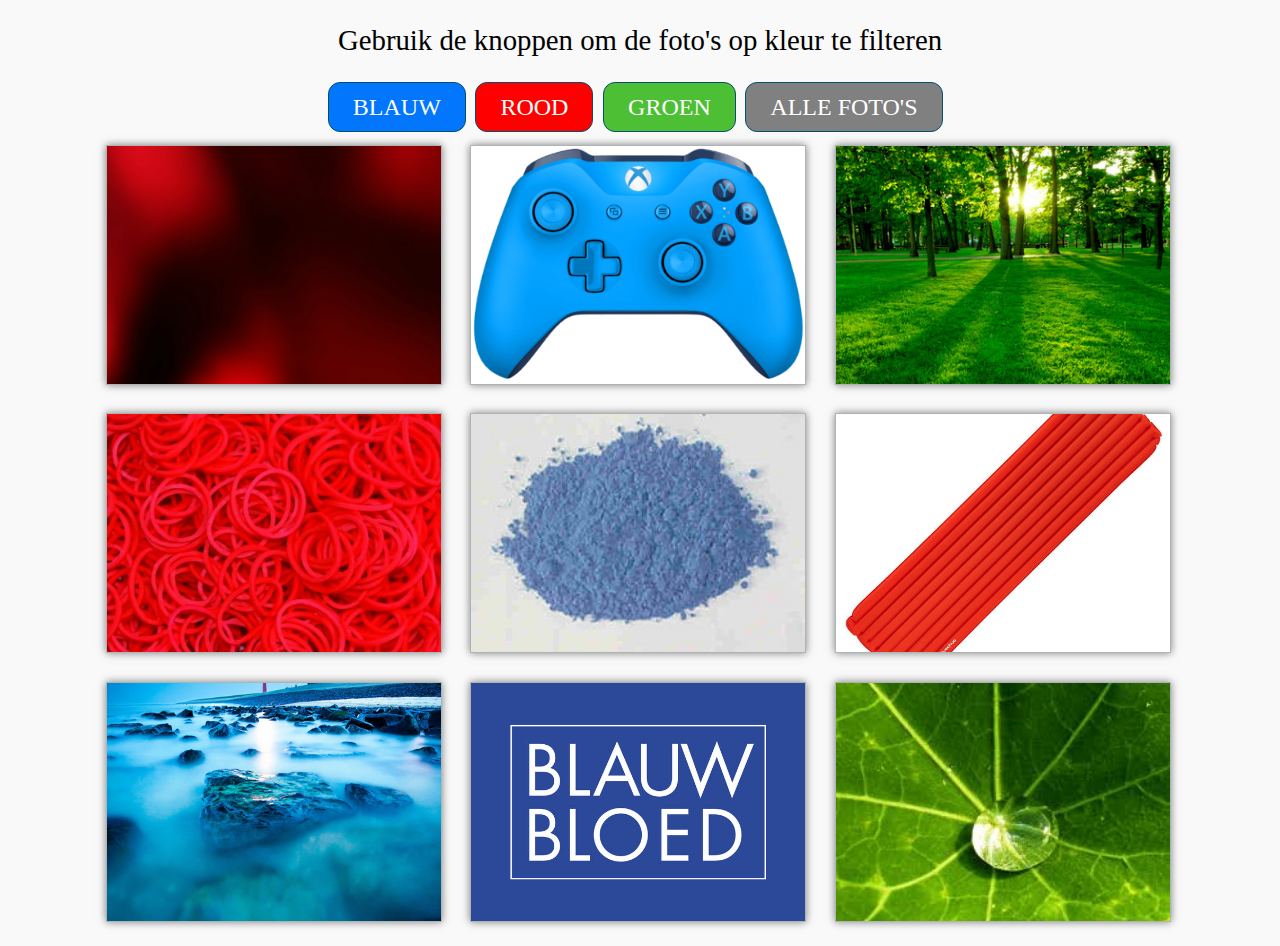
<file: Opdracht1/Versie3/FFD_Opdracht1_Versie#3/index.html>
<!DOCTYPE html>
<html lang="nl">
<head>
    <meta charset="UTF-8">
    <meta name="viewport" content="width=device-width, initial-scale=1.0">
    <link rel="stylesheet" href="css/main.css">
    <title>Foto's filteren</title>
</head>

<body>

  <header>
  <h1>Gebruik de knoppen om de foto's op kleur te filteren</h1>
  <section class="filters">
       <button1 class="knopblauw">blauw</button1>
       <button2 class="knoprood">rood</button2>
       <button3 class="knopgroen">groen</button3>
        <a class= "reset" href="index.html">Alle foto's</a>
   </section>
     </header>

   <main>
<section class="rood">
 <img src="img/rood.jpg" alt="">
</section>

<section class="blauw1">
 <img src="img/blauw.png" alt="">
</section>

<section class="groen">
 <img src="img/groen4.jpg" alt="">
</section>

<section class="rood1">
 <img src="img/rood4.jpg" alt="">
</section>

<section class="blauw2">
 <img src="img/blauw2.jpg" alt="">
</section>

<section class="rood2">
 <img src="img/rood3.jpg" alt="">
</section>

<section class="blauw3">
 <img src="img/blauw3.jpg" alt="">
</section>

<section class="blauw4">
 <img src="img/blauw4.jpg" alt="">
</section>

<section class="groen1">
 <img src="img/groen2.jpeg" alt="">
</section>

</main>
     <script src="js/filter.js"></script>
</body>
</html>
</file>
<file: Opdracht1/Versie3/FFD_Opdracht1_Versie#3/css/main.css>
/*********************************************************************************/

/* Pagina*/

/*********************************************************************************/

* {
  box-sizing: border-box;
  font: 100% / 1.5 'American Typewriter';
}

/*********************************************************************************/

/* Content*/

/*********************************************************************************/

header h1 {
  display: flex;
  justify-content: center;
  /* font-weight:lighter; */

}

/*********************************************************************************/

/* Content*/

/*********************************************************************************/

h1 {
  color: black;
  font-size: 1.8em;
}

body {
background-color: #F9F9F9 ;
}

main {
  display: flex;
  flex-wrap: wrap;
}

main {
  justify-content: center;
}

main section {
  width: 21em;
  height: 15em;
  margin: 1em;
}

img {
  width: 100%;
  height: 100%;
  object-fit: cover;
}

/**********************************************************************************/

/* Buttons*/

/*********************************************************************************/


.filters {
  display: flex;
  justify-content: center;
}

section.rood, section.blauw, section.groen, section.rood1, section.rood2, section.blauw1,
section.blauw2, section.blauw3, section.blauw4, section.groen1 {
  display: flex;
  flex-direction: column;
  border: .05em solid rgba(0, 0, 0, .2);
  background-color: hsla(175, 23%, 45%, 0.2);
  box-shadow: 0 0 .5em rgba(0, 0, 0, .5);
  transition: all 2.5s;
  margin-top: .8em;
  margin-left: .8em;
}

section.verdwijnrood {
  display: none;
}

section.verdwijnblauw {
  display: none;
}

section.verdwijngroen {
  display: none;
}

section>button1, button2, button3, .reset {
  padding: .5em 1em;
  align-self: center;
  font-size: 1.5em;
  line-height: 1;
  border: .08em solid #034f6e;
  border-radius: .5em;
  color: #fff;
  cursor: pointer;
  text-transform: uppercase;
  margin-right: .4em;
}

button1:hover {
  background-color: #02418B;
}
button2:hover {
  background-color: #BA2422;
}
button3:hover {
  background-color: #186D00;
}
.reset:hover {
  background-color: #3c3f40;
}


button1:active {
  background-color: #39bfec;
}
button2:active {
  background-color: #39bfec;
}
button3:active {
  background-color: #39bfec;
}
.reset:active {
  background-color: #39bfec;
  /* transition-delay: 3.5s; */
}

a {
  padding: .5em 1em;
  align-self: center;
  font-size: 1.5em;
  line-height: 1;
  border-radius: .5em;
  color: #fff;
  text-decoration: none;
}

.knoprood {
  background-color: #ff0000;
}

.knopblauw {
  background-color: #0276FD;
}

.knopgroen {
  background-color: #4CBF34;
}

.reset {
  background-color: grey;
}
</file>
